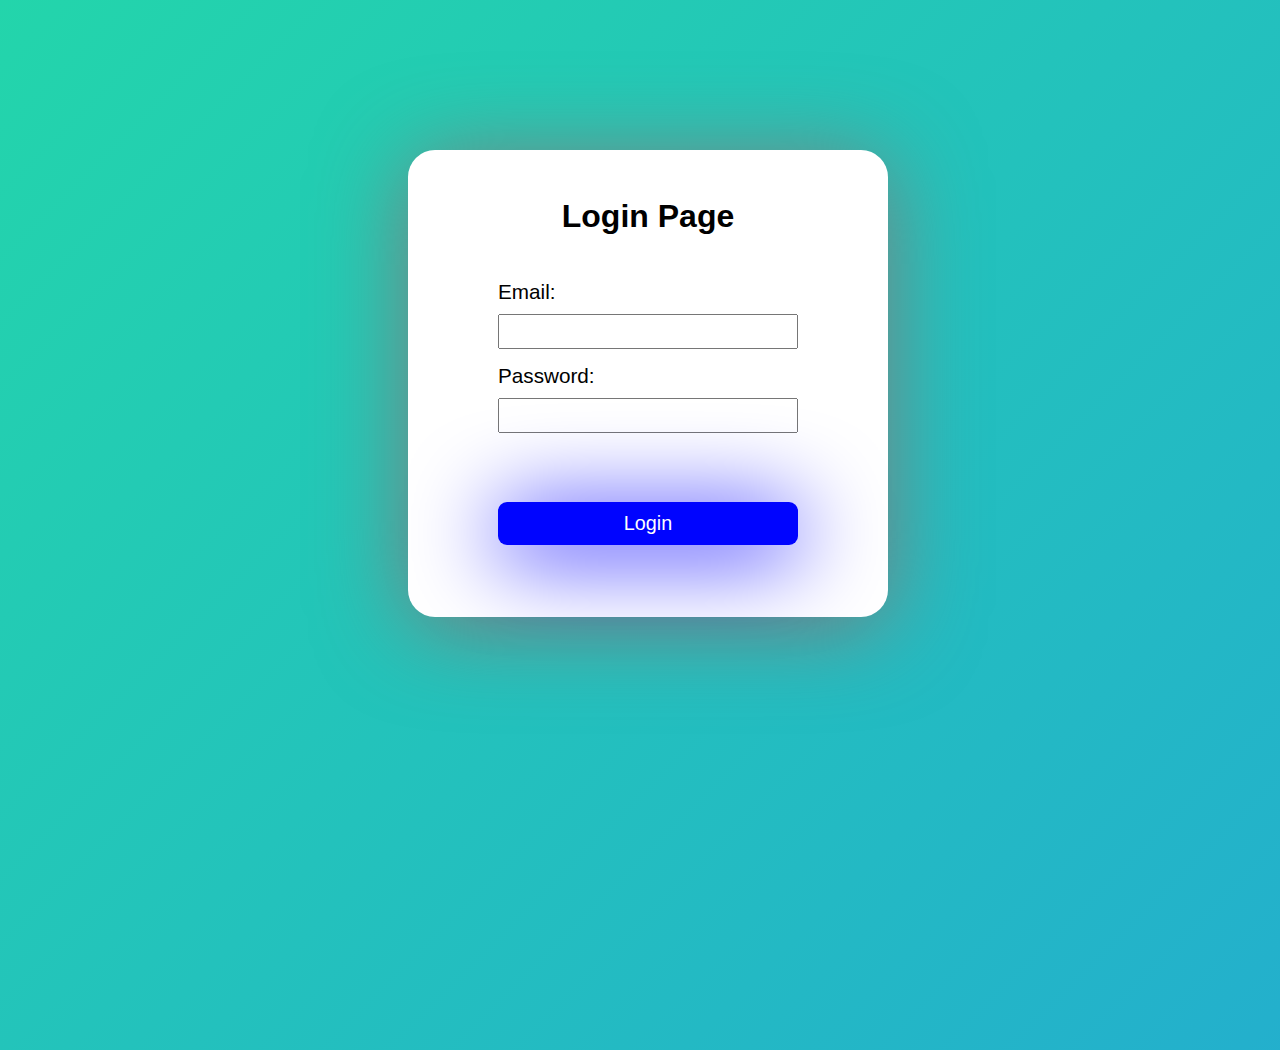
<file: index.html>
<!DOCTYPE html>
<html lang="en">
<head>
    <meta charset="UTF-8">
    <meta name="viewport" content="width=device-width, initial-scale=1.0">
    <link rel="stylesheet" href="style.css">
    <title>Login Form</title>
</head>
<body>
    <div class="container">
        <h1 class="heading">Login Page</h1>
        <form action="login.html" method="get" target="_parent">
            <label for="email">Email:</label>
            <input type="text" id="email" name="email" required>

            <label for="password">Password:</label>
            <input type="password" id="password" name="password" required>

            <button class="btn" type="submit">Login</button>
        </form>
    </div>
</body>
</html>
</file>
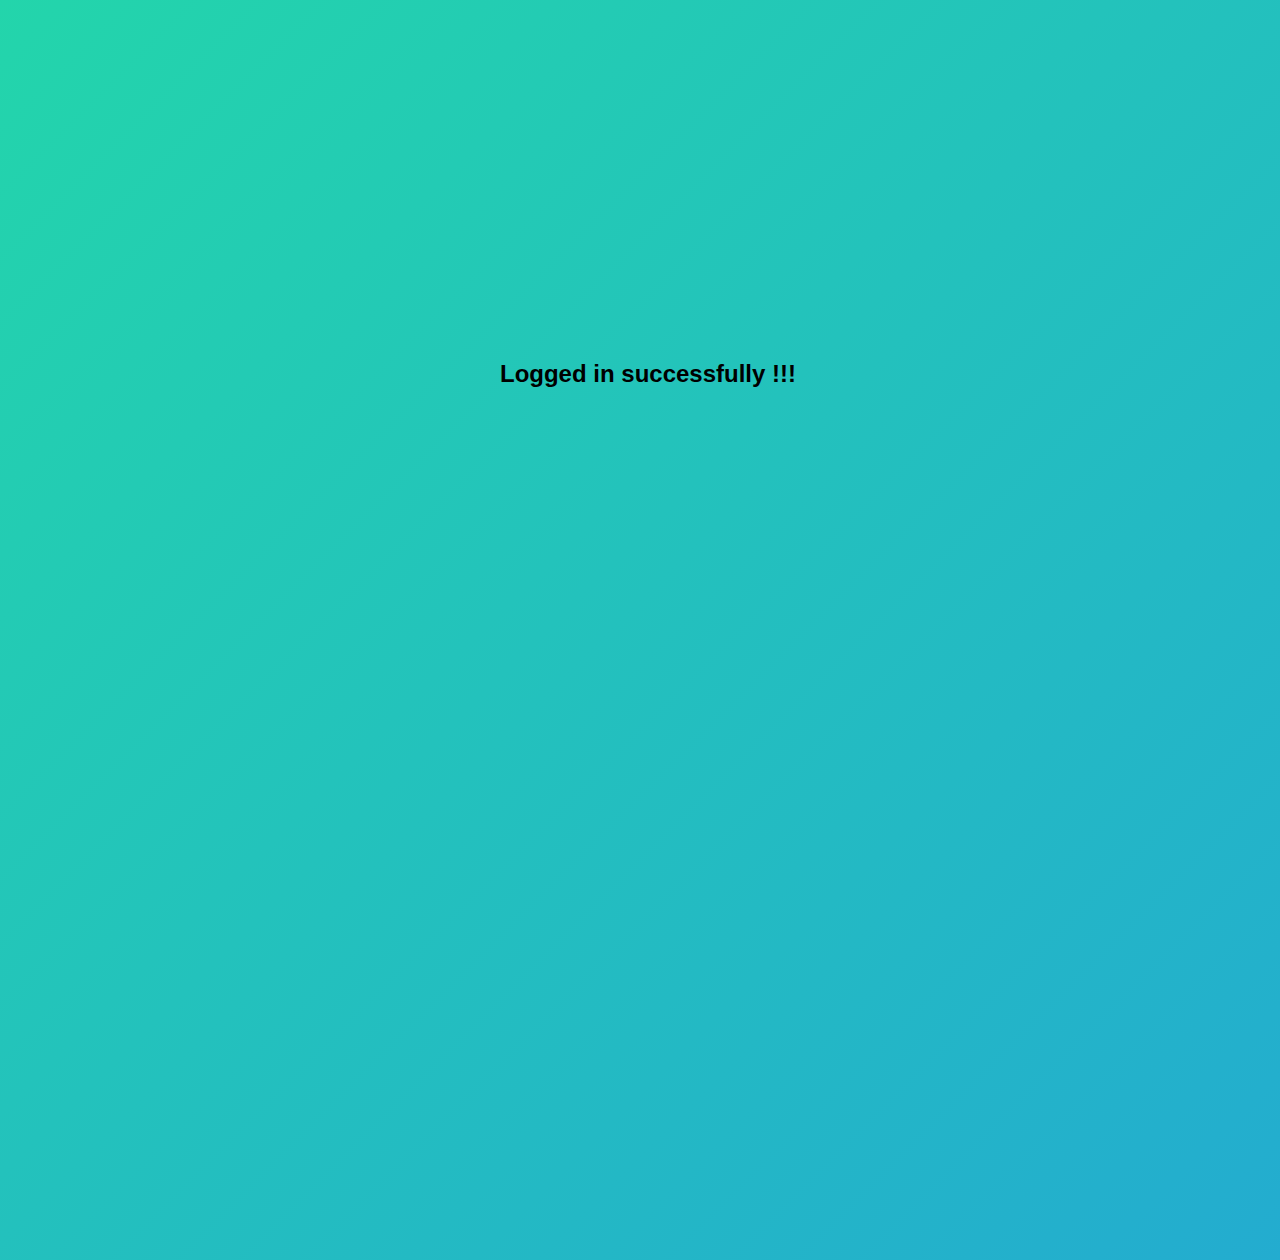
<file: login.html>
<!DOCTYPE html>
<html lang="en">
<head>
    <meta charset="UTF-8">
    <meta name="viewport" content="width=device-width, initial-scale=1.0">
    <title>Logged in</title>
    <link rel="stylesheet" href="style.css">
</head>
<body>
    <h2 class="alert">Logged in successfully !!!</h2>
</body>
</html>
</file>
<file: style.css>
html, body {
    width: 100%;
    height:100%;
}
  
body {
    background: linear-gradient(-45deg, #ee7752, #e73c7e, #23a6d5, #23d5ab);
    background-size: 400% 400%;
    animation: gradient 15s ease infinite;
    font-family: Arial, sans-serif;
}
  
@keyframes gradient {
    0% {
        background-position: 0% 50%;
    }
    50% {
        background-position: 100% 50%;
    }
    100% {
        background-position: 0% 50%;
    }
}

.container {
    width: 300px;
    margin: 150px auto;
    padding: 3vmin 10vmin 8vmin 10vmin;
    border: none;
    border-radius: 3vmin;
    background-color: #fff;
    box-shadow: 0vmin 1vmin 10vmin rgb(126, 126, 126);
}

.heading{
    text-align: center;
    margin-bottom: 5vmin;
}

form {
    display: flex;
    flex-direction: column;
}

label {
    margin-bottom: 10px;
    font-size: 2.3vmin;
}

input {
    padding: 8px;
    margin-bottom: 15px;
}

.btn {
    margin-top: 6vmin;
    padding: 10px;
    background-color: #0004ff;
    color: white;
    border: none;
    border-radius: 1vmin;
    cursor: pointer;
    box-shadow: 0vmin 1vmin 10vmin rgb(4, 0, 255);
    font-size: 2.2vmin;
}

.btn:hover{
    background-color: #8900fa;
    box-shadow: 0vmin 1vmin 10vmin purple;
}

.alert{
    margin-top: 40vh;
    text-align: center;
}
</file>
